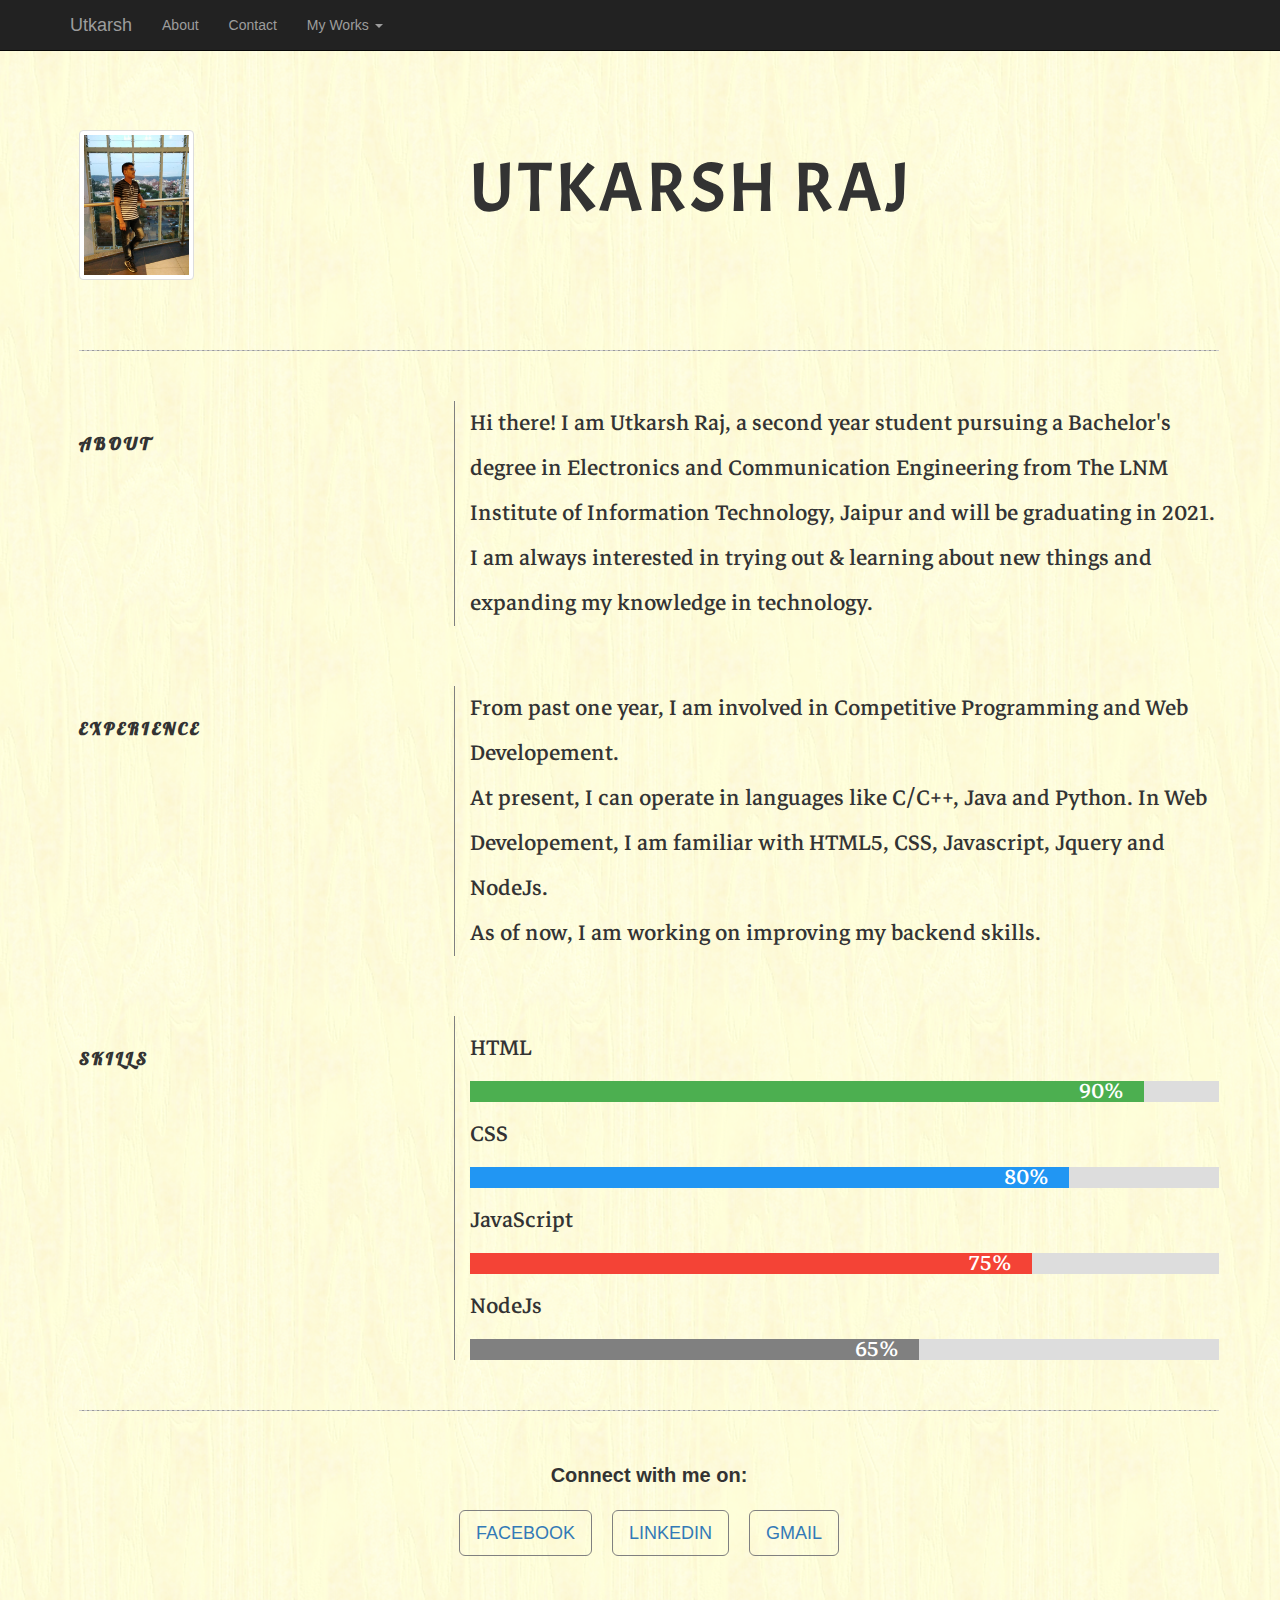
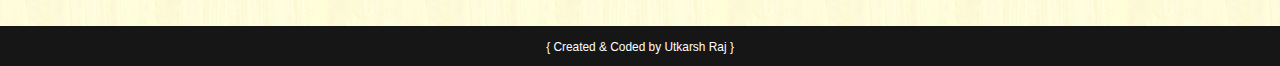
<file: index.html>
<!DOCTYPE html>
<html>
<head>
	<title>Utkarsh Raj</title>
	<link rel="stylesheet" type="text/css" href="/assests/index.css">
	<link rel="stylesheet" href="https://maxcdn.bootstrapcdn.com/bootstrap/3.3.7/css/bootstrap.min.css" integrity="sha384-BVYiiSIFeK1dGmJRAkycuHAHRg32OmUcww7on3RYdg4Va+PmSTsz/K68vbdEjh4u" crossorigin="anonymous">
	<link href="https://fonts.googleapis.com/css?family=Paytone+One" rel="stylesheet">
	<link href="https://fonts.googleapis.com/css?family=Acme" rel="stylesheet">
	<link href="https://fonts.googleapis.com/css?family=Galada" rel="stylesheet">
	<link href="https://fonts.googleapis.com/css?family=Markazi+Text" rel="stylesheet">
	<link href="https://fonts.googleapis.com/css?family=Lobster" rel="stylesheet">
	<link rel="shortcut icon" type="image/x-icon" href="/assests/favicon.ico" />
	<script src="https://ajax.googleapis.com/ajax/libs/jquery/3.3.1/jquery.min.js"></script>

	<meta name="viewport" content="width=device-width, initial-scale=1">

</head>
<body>

<!-- Navbar -->

<div class="body">

<nav class="navbar navbar-default navbar-fixed-top navbar-inverse">
  <div class="container">
    <!-- Brand and toggle get grouped for better mobile display -->
    <div class="navbar-header">
      <button type="button" class="navbar-toggle collapsed" data-toggle="collapse" data-target="#bs-example-navbar-collapse-1" aria-expanded="false">
        <span class="sr-only">Toggle navigation</span>
        <span class="icon-bar"></span>
        <span class="icon-bar"></span>
        <span class="icon-bar"></span>
      </button>
      <a class="navbar-brand" href="#">Utkarsh</a>
    </div>

    <!-- Collect the nav links, forms, and other content for toggling -->
    <div class="collapse navbar-collapse" id="bs-example-navbar-collapse-1">
      <ul class="nav navbar-nav">
        <li><a href="#about">About <span class="sr-only">(current)</span></a></li>
        <li><a href="#contact">Contact</a></li>
        <li class="dropdown">
          <a href="#" class="dropdown-toggle" data-toggle="dropdown" role="button" aria-haspopup="true" aria-expanded="false">My Works <span class="caret"></span></a>
          <ul class="dropdown-menu">
            <li><a href="http://movieedb.herokuapp.com/">movieDb</a></li>
          </ul>
        </li>
      </ul>
     
    </div><!-- /.navbar-collapse -->
  </div><!-- /.container-fluid -->
</nav>


<!-- ******************************* -->


<div class="container">
	<div class="row">
		<div class="col-lg-4 sol-sm-12">
			<img src="/assests/img.jpeg" class="profilepic thumbnail">
		</div>
		<div class="col-lg-8 col-sm-12">
			<h1 class="titleName">UTKARSH RAJ</h1>
		</div>
	</div>
	<hr class="style-three">

	<div class="row">
		<div class="col-lg-4 topic" id="about">
<!-- #1 -->		ABOUT
		</div>
		<div class="col-lg-8 col-sm-12 topicContent">
			Hi there!
			I am Utkarsh Raj, a second year student pursuing a Bachelor's degree in Electronics and Communication Engineering from The LNM Institute of Information Technology, Jaipur and will be graduating in 2021.

			I am always interested in trying out & learning about new things and expanding my knowledge in technology.<!-- I can be reached at utkarsh09raj@gmail.com.    ALREADY PROVIDED CONTACT SECTION -->
		</div>
	</div>

<!-- #2 -->
	<div class="row">
		<div class="col-lg-4 topic">
			EXPERIENCE
		</div>
		<div class="col-lg-8 col-sm-12 topicContent">
			From past one year, I am involved in Competitive Programming and Web Developement. <br>
			At present, I can operate in languages like C/C++, Java and Python. In Web Developement, I am familiar with HTML5, CSS, Javascript, Jquery and NodeJs.<br>
			As of now, I am working on improving my backend skills.
		</div>
	</div>

	<div class="row">
		<div class="col-lg-4 topic">
			SKILLS
		</div>
		<div class="col-lg-8 col-sm-12 topicContent">
			<p>HTML</p>
			<div class="containerSkills">
			  <div class="skills html">90%</div>
			</div>

			<p>CSS</p>
			<div class="containerSkills">
			  <div class="skills css">80%</div>
			</div>

			<p>JavaScript</p>
			<div class="containerSkills">
			  <div class="skills js">75%</div>
			</div>

			<p>NodeJs</p>
			<div class="containerSkills">
			  <div class="skills node">65%</div>
			</div>
		</div>
	</div>

	<hr class="style-three">
<!-- #3 -->	
	<div class="row contact">
		<p style="font-size: 20px" id="contact"><strong>Connect with me on:</strong></p>
		<p><button class="btn btn-lg " style="border: 1px solid grey;"><a href="https://www.facebook.com/utkarsh09raj">FACEBOOK</a></button><button class="btn btn-lg" style="border: 1px solid grey;"><a href="https://www.linkedin.com/in/utkarsh09raj/">LINKEDIN</a></button><button class="btn btn-lg" style="border: 1px solid grey;"><a href="utkarsh09raj@gmail.com">GMAIL</a></button></a></p>
	</div>

</div>

</div>

<div class="footer">
	<div class="container">
		<small>{ Created & Coded by Utkarsh Raj }</small>
	</div>
</div>


<script src="https://maxcdn.bootstrapcdn.com/bootstrap/3.3.7/js/bootstrap.min.js" integrity="sha384-Tc5IQib027qvyjSMfHjOMaLkfuWVxZxUPnCJA7l2mCWNIpG9mGCD8wGNIcPD7Txa" crossorigin="anonymous"></script>

</body>
</html>
</file>
<file: assests/index.css>
html
{
	animation: name1;
	animation-duration: 1.2s;
	animation-timing-function: ease-in-out;
}

@keyframes name1
{
	0% {opacity: 0;}
	100%{opacity: 1;}
}

body
{
	background: url('img3.png')
}

.body{
	padding-top: 100px;
	padding-left: 5%;
	padding-right: 5%;
	padding-bottom: 30px;
}

hr.style-three {
    border: 0;
    border-bottom: 1px dashed #ccc;
    background: #999;
}

.profilepic{
	border-radius: 50%;
	max-height: 150px;
	max-width: 150px;
}

.row{
	padding-top: 30px;
	padding-bottom: 30px;
}

.topic
{
	padding-top: 30px;
	padding-bottom: 30px;
	font-weight: bold;
	/*border-right: 1px solid grey;*/
	font-size: 18px;
	letter-spacing: 3px;
	font-family: 'Lobster', cursive;
}

.titleName
{
	font-family: 'Acme', sans-serif;
	/*font-family: 'Galada', cursive;*/
	font-size: 70px;
	font-weight: normal;
	letter-spacing: 3px;
}

.topicContent
{
	border-left: 1px solid grey;
	line-height: 1.5;
	font-size: 30px;
	font-family: 'Markazi Text', serif;
}

.topicContentGithub
{
	text-align: center;
	line-height: 1.5;
	font-size: 30px;
	font-family: 'Markazi Text', serif;

}

.github
{
	margin-top: 35px;
	margin-bottom: 35px;
}

.footer
{
	background: #161616;
	color: white;
	text-align: center;
	padding-top: 10px;
	padding-bottom: 10px;
}

.contact
{
	text-align: center;
}

.contact button
{
	margin-left: 10px;
	margin-right: 10px;
	margin-top: 10px;
}

button
{
	padding: 5px 5px;
	border: 1px solid grey;
	background: transparent;
}

/* Make sure that padding behaves as expected */
* {box-sizing:border-box}

/* Container for skill bars */
.containerSkills {
    width: 100%; /* Full width */
    background-color: #ddd; /* Grey background */
}

.skills {
    text-align: right; /* Right-align text */
    padding-right: 20px; /* Add some right padding */
    line-height: 21px; /* Set the line-height to center the text inside the skill bar, and to expand the height of the container */
    color: white; /* White text color */
}

.html {width: 90%; background-color: #4CAF50;} /* Green */
.css {width: 80%; background-color: #2196F3;} /* Blue */
.js {width: 75%; background-color: #f44336;} /* Red */
.node {width: 60%; background-color: #808080;} /* Dark Grey */

.topicContent p
{
	padding-top: 10px;
}
</file>
